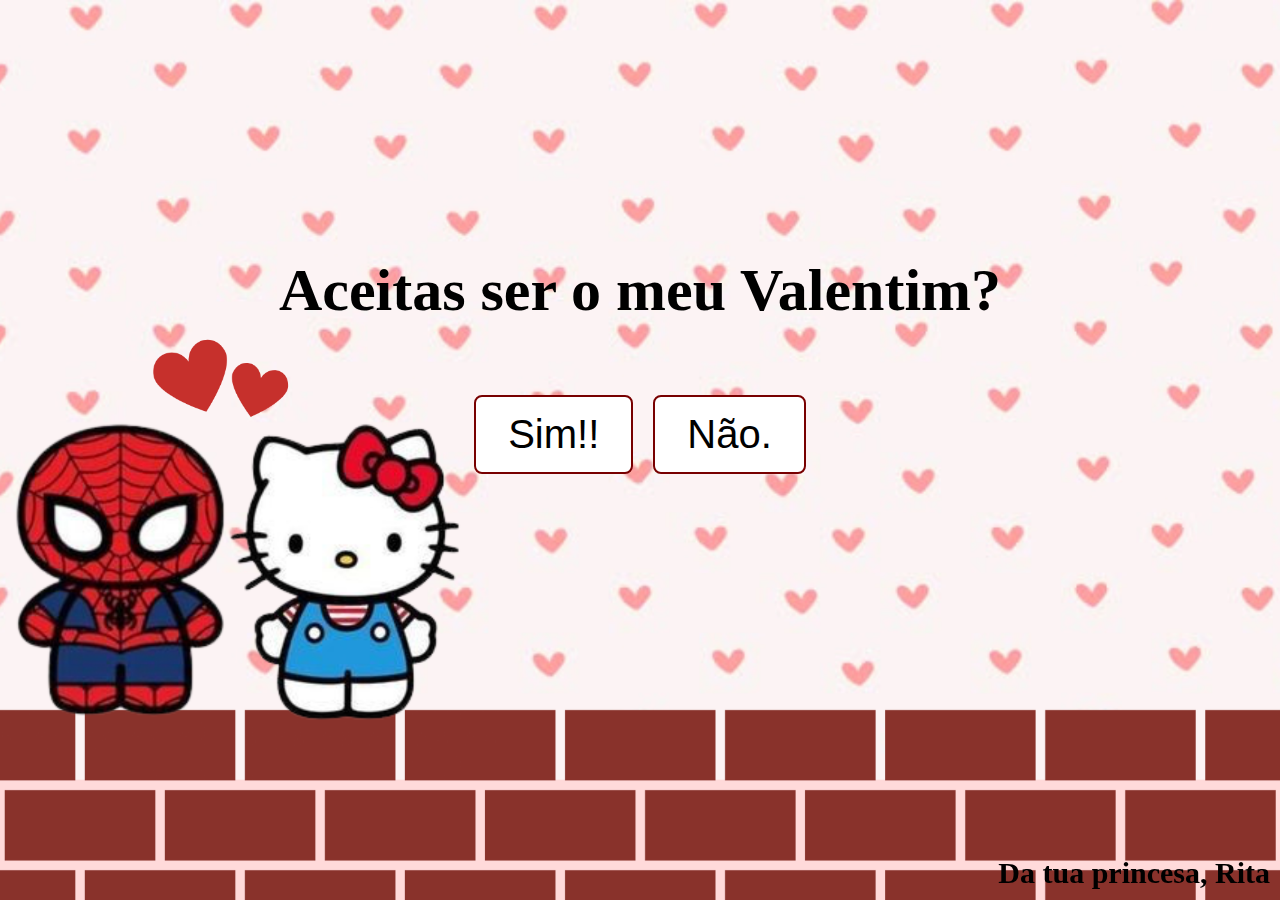
<file: index.html>
<!DOCTYPE html>
<meta charset="UTF-8">
<html>
    <head>
        <title> ly </title>
        <style>
          body {
            background-image: url('meuFundo.png'); /* Caminho para sua imagem */
            background-repeat: no-repeat;          /* Impede que a imagem se repita */
            background-size: cover;                /* Faz com que a imagem cubra toda a tela */
          }
      </style>
      <link rel="stylesheet" href="style.css">
    </head>
    
    <body class="dunno">

        <h2>Aceitas ser o meu Valentim?</h2>
      <div class="container">
        <button id="SIM">Sim!!</button>

        <script>
            document.getElementById('SIM').addEventListener('click', function() {
              window.location.href = 'yesPage.html';
            });
          </script>

        <button id="NAO">Não.</button>
      </div>
        <script>
            document.getElementById('NAO').addEventListener('click', function() {
              window.location.href = 'noPage.html';
            });
          </script>

       
    </body>
    <footer>Da tua princesa, Rita </footer>
</html>
</file>
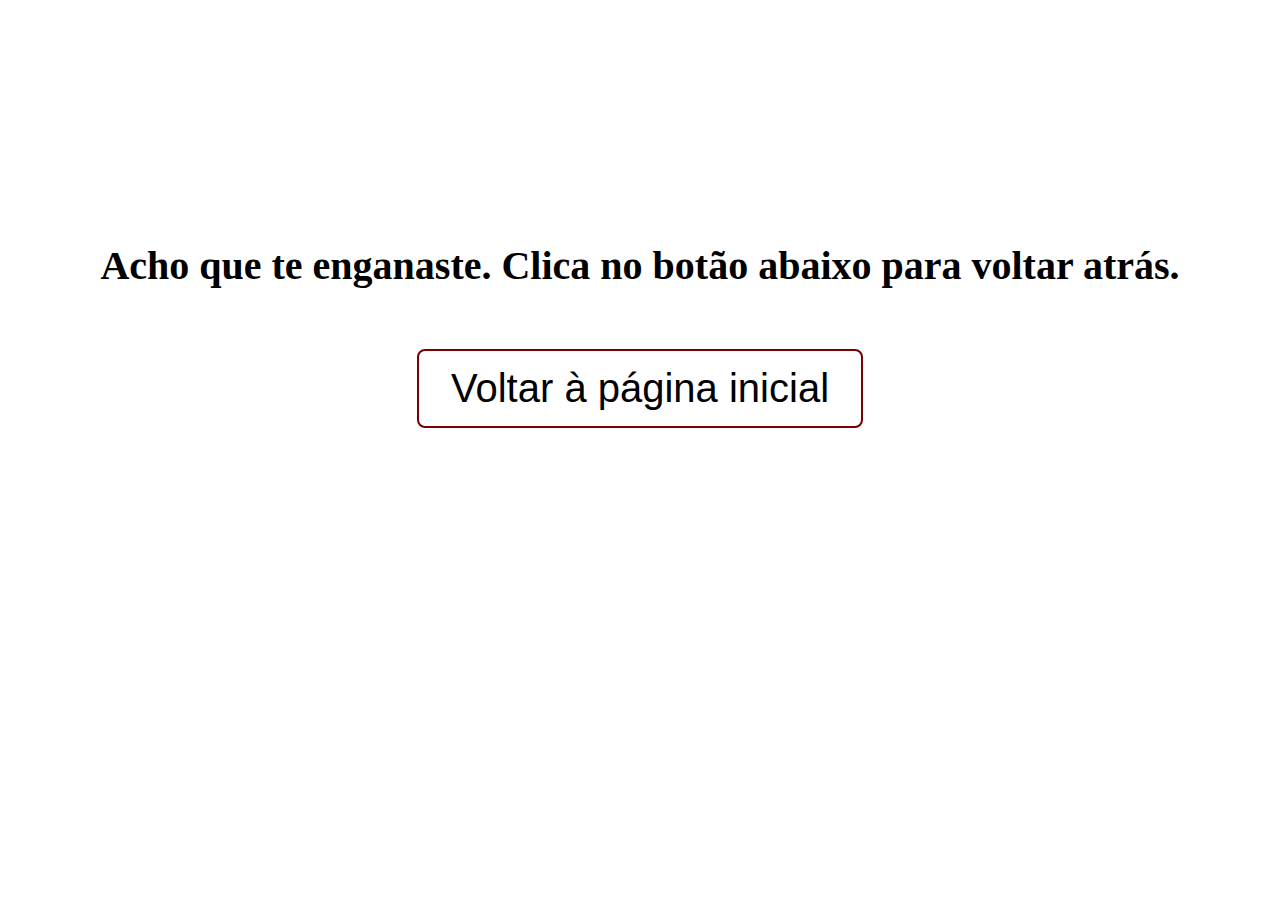
<file: noPage.html>
<!DOCTYPE html>
<meta charset="UTF-8">
<html>
    <head>
        <title>não</title>
    </head>
    <link rel="stylesheet" href="style.css">
    <body class="no">
        <h3>Acho que te enganaste. Clica no botão abaixo para voltar atrás.</h3>
        <div class="container">
        <button id="back" onclick="history.back()">Voltar à página inicial</button>
        </div>
    </body>
</html>
</file>
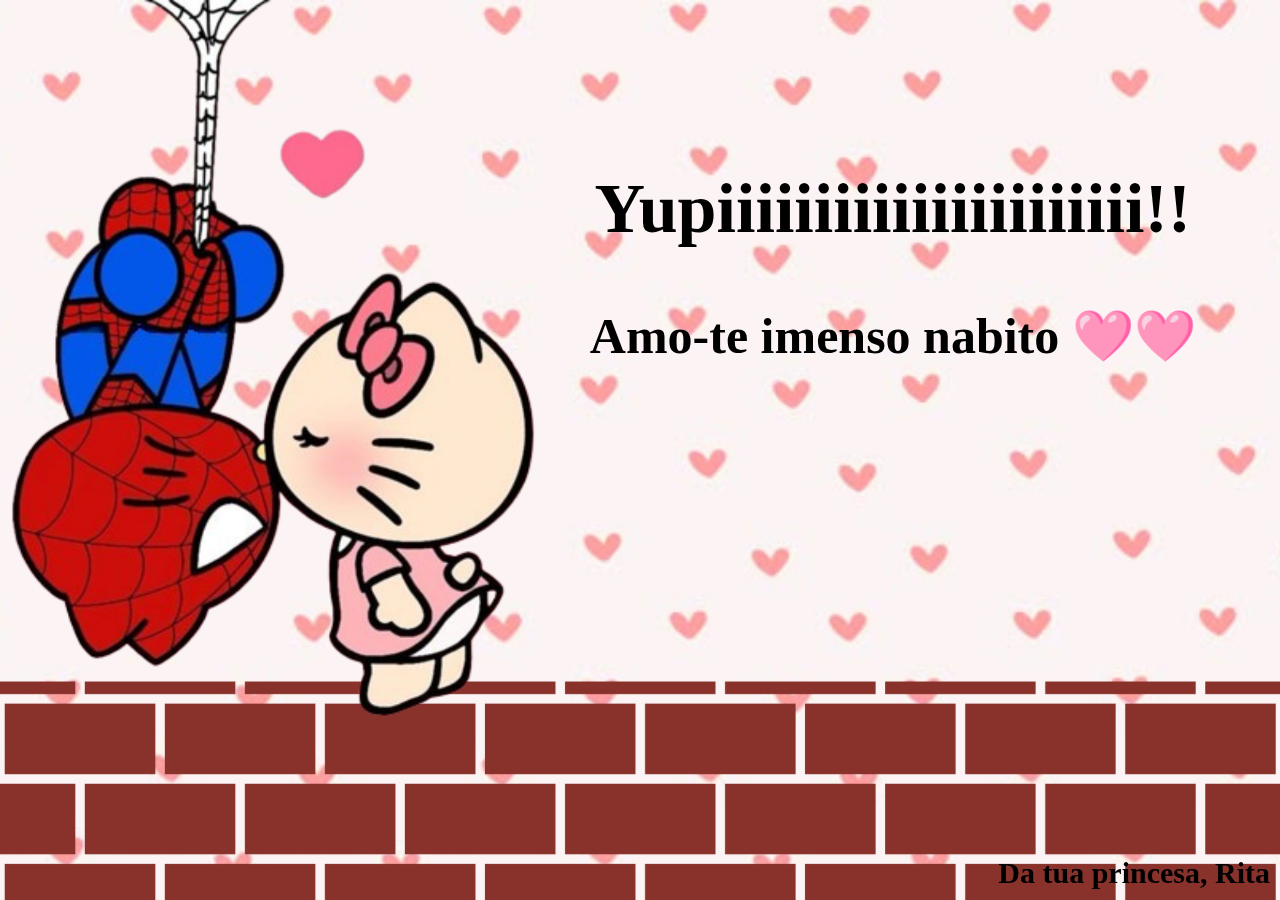
<file: yesPage.html>
<!DOCTYPE html>
<meta charset="UTF-8">
<html>
    <head>
        <title>yessss</title>
        <style>
            body {
              background-image: url('yesFundo.png'); /* Caminho para sua imagem */
              background-repeat: no-repeat;          /* Impede que a imagem se repita */
              background-size: cover;                /* Faz com que a imagem cubra toda a tela */
            }
        </style>
        <link rel="stylesheet" href="style.css">
    </head>
    <body class="yes">
        <div class="cont">
        <h2>Yupiiiiiiiiiiiiiiiiiiiiii!!</h2>
        <h3>Amo-te imenso nabito 🩷🩷</h3>
        </div>
        <footer>Da tua princesa, Rita </footer>
    </body>
</html>
</file>
<file: style.css>
h1 {
    text-align: center;
    display: block; 
    margin: auto;
    font-size: 80px;
    margin-top: 50px;
    margin-bottom: 40px;
}

body {
    text-align: center;
}

h2 {
    margin-top: 100px;
    font-size: 60px;
}

h3 {
    font-size: 40px;
}

button {
    background-color: white;
    color: black;
    font-size: 40px;
    padding: 15px 32px;
    display: flex;
    text-align: center;
    border-radius: 8px;
    border: 2px solid #780000;
}

button:hover {
    transition-duration: 0.5s;
    background-color: #780000;
    color: white;
}

.container {
    display: flex;           /* Coloca os botões na mesma linha */
    justify-content: center; /* Centraliza os botões na tela */
    gap: 20px;               /* Adiciona espaço entre os botões */
    margin-top: 20px;        /* Ajusta o espaçamento superior */
}

footer {
    position: fixed;
    bottom: 10px;
    right: 10px;
    text-align: right;
    font-size: 30px;
    color: black;
    font-weight: bold;

}

.dunno {
    display: flex;
        flex-direction: column; /* Mantém o conteúdo empilhado verticalmente */
        justify-content: center; /* Centraliza verticalmente */
        align-items: center; /* Centraliza horizontalmente */
        height: 70vh; /* Faz o body ocupar 100% da altura da tela */
        margin: 0;
}

.no {
    
        display: flex;
        flex-direction: column; /* Mantém o conteúdo empilhado verticalmente */
        justify-content: center; /* Centraliza verticalmente */
        align-items: center; /* Centraliza horizontalmente */
        height: 70vh; /* Faz o body ocupar 100% da altura da tela */
        margin: 0; 
}

.yes .cont {
    transform: translateX(20%) translateY(35%);

}

.yes h2 {
    font-size: 70px;
}

.yes h3 {
    font-size: 50px;
}
.yes h4 {
    font-size: 30px;
}

.yes footer {
    position: fixed;
    bottom: 10px;
    right: 10px;
    text-align: right;
    font-size: 30px;
    color: black;
    font-weight: bold;
}
</file>
